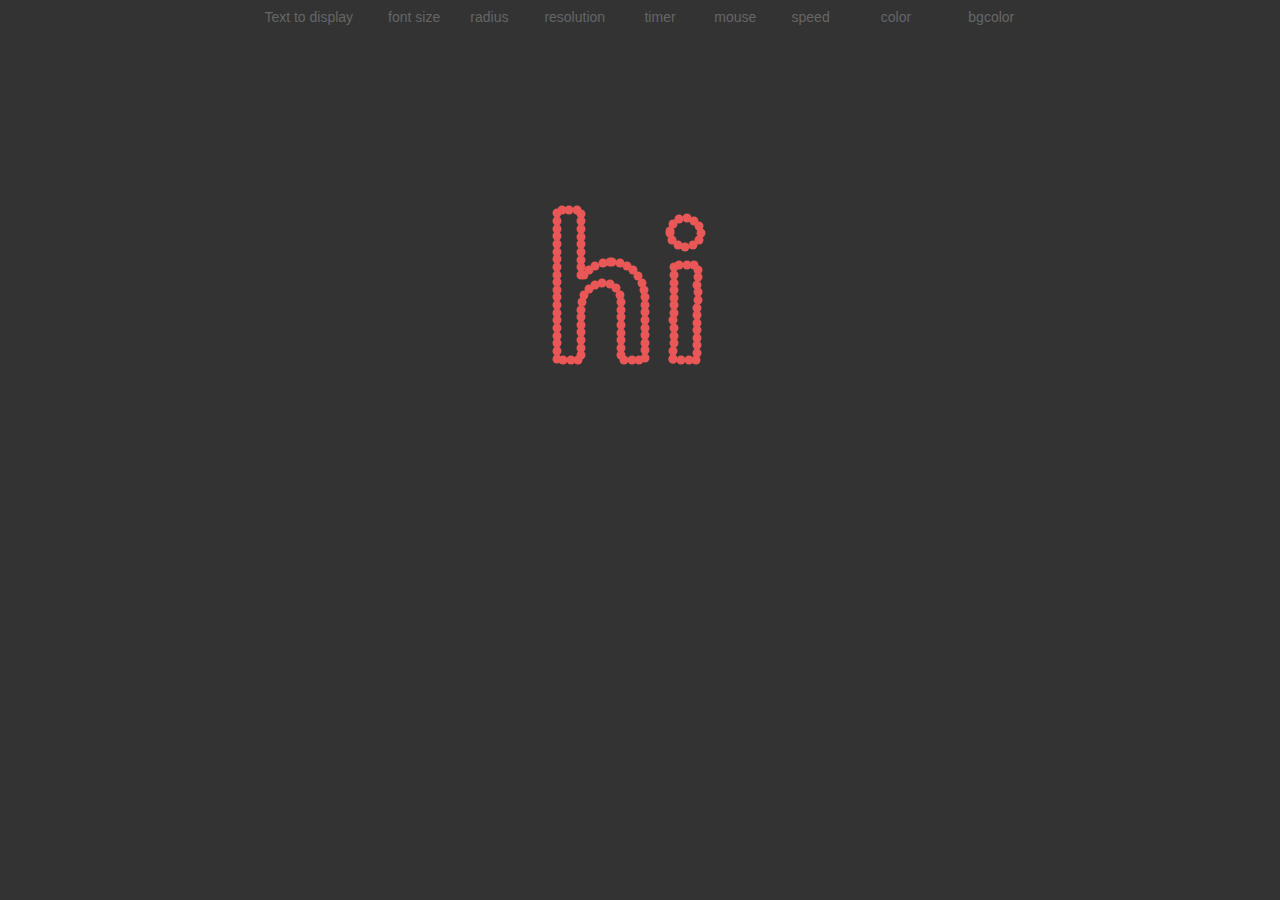
<file: SC01 Moving Text/index.html>
<html>

<head>
  <meta charset="UTF-8">
  <script language="javascript" type="text/javascript" src="libraries/p5.js"></script>
  <script language="javascript" type="text/javascript" src="vehicle.js"></script>
  <link rel="shortcut icon" href="fav.ico" />
  <link rel="stylesheet" href="master.css">
</head>

<body>
  <table>
    <tr align="center">
      <td class="wide">
        <p>Text to display</p>
        <input type="text" name="text" value="<html> hi </html>">
      </td>

      <td class="slim">
        <p>font size</p>
        <input type="number" name="size" value="200">
      </td>
      <td class="slim">
        <p>radius</p>
        <input type="number" name="radius" value="9">
      </td>

      <td class="normal">
        <p>resolution</p>
        <input type="number" name="resolution" step="0.01" value="0.13">
      </td>
      <td class="slim">
        <p>timer</p>
        <input type="number" name="change" step="0.1" value="7">
      </td>

      <td class="slim">
        <p>mouse</p>
        <input type="number" name="mouse" step="1" value="4">
      </td>
      <td class="slim">
        <p>speed</p>
        <input type="number" name="arrive" step="0.1" value="12">
      </td>

      <td class="normal">
        <p>color</p>
        <input type="color" name="vcolor" value="#EA5757">
      </td>
      <td class="normal">
        <p>bgcolor</p>
        <input type="color" name="bgcolor" value="#333333">
      </td>
    </tr>
  </table>

  <script language="javascript" type="text/javascript" src="sketch.js"></script>
</body>

</html>
</file>
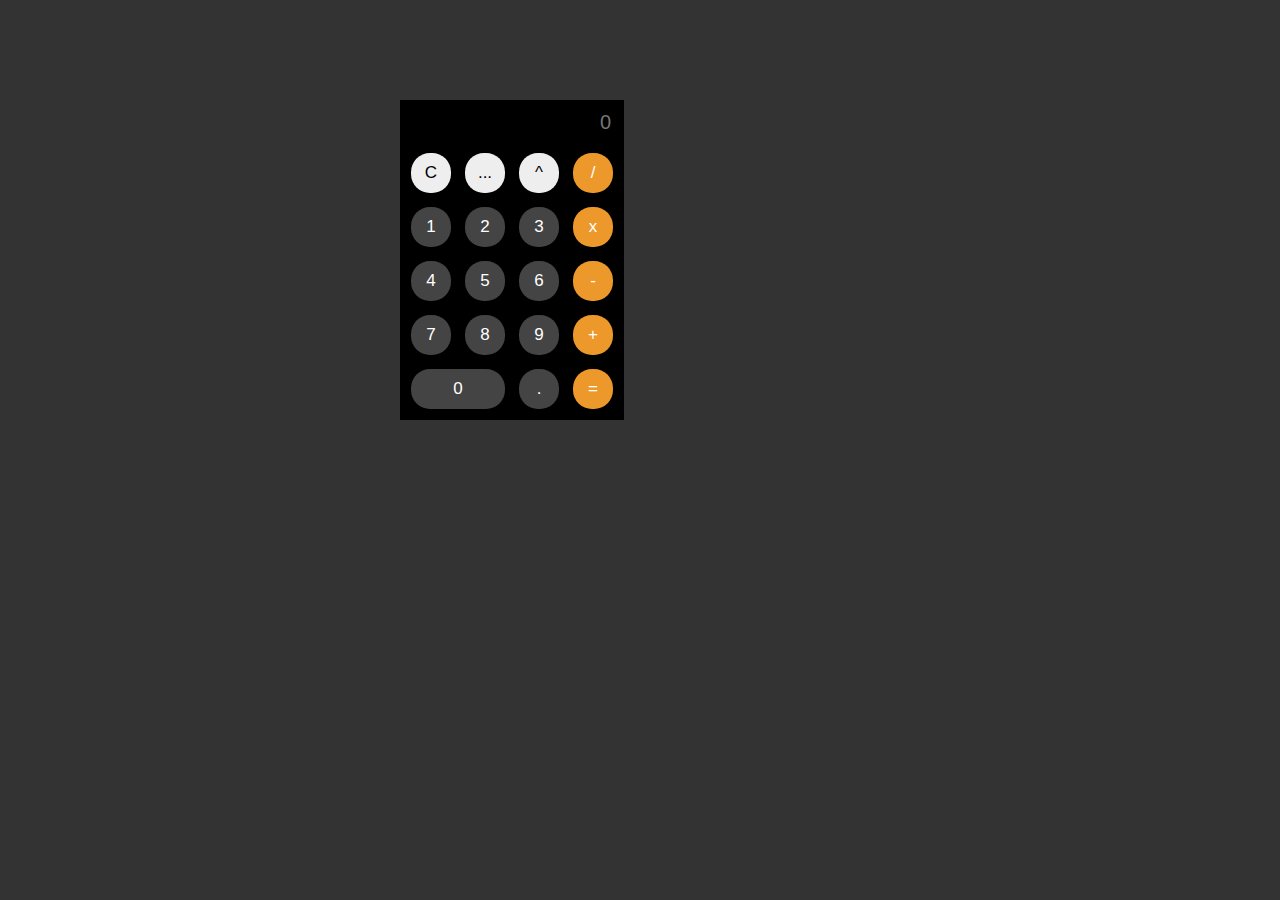
<file: SC02 Calculator/index.html>
<html>

<head>
  <meta charset="utf-8">
  <link rel="shortcut icon" href="fav.ico" />
  <link rel="stylesheet" href="style.css">
</head>

<body style="background:#333">

  <calc>
    <table id="rechner">
      <tr class="scroll">
        <td>

          <textarea placeholder="0" name="out" rows="1"></textarea>

        </td>
      </tr>
      <tr>

        <td>
          <table id="numField">
            <tr>
              <td class="spc">
                <button onclick="C()">C</button>
              </td>
              <td class="spc">
                <button onclick="M(this)">...</button>
              </td>
              <td class="spc">
                <button onclick="addToString(this)">^</button>
              </td>
              <td class="erg">
                <button onclick="addToString(this)">/</button>
              </td>
            </tr>

            <tr>
              <td class="num">
                <button onclick="addToString(this)">1</button>
              </td>
              <td class="num">
                <button onclick="addToString(this)">2</button>
              </td>
              <td class="num">
                <button onclick="addToString(this)">3</button>
              </td>
              <td class="erg">
                <button onclick="addToString(this)">x</button>
              </td>
            </tr>

            <tr>
              <td class="num">
                <button onclick="addToString(this)">4</button>
              </td>
              <td class="num">
                <button onclick="addToString(this)">5</button>
              </td>
              <td class="num">
                <button onclick="addToString(this)">6</button>
              </td>
              <td class="erg">
                <button onclick="addToString(this)">-</button>
              </td>
            </tr>

            <tr>
              <td class="num">
                <button onclick="addToString(this)">7</button>
              </td>
              <td class="num">
                <button onclick="addToString(this)">8</button>
              </td>
              <td class="num">
                <button onclick="addToString(this)">9</button>
              </td>
              <td class="erg">
                <button onclick="addToString(this)">+</button>
              </td>
            </tr>

            <tr>
              <td class="num" colspan="2">
                <button style="width:94px;" onclick="addToString(this)">0</button>
              </td>
              <td class="num">
                <button onclick="addToString(this)">.</button>
              </td>
              <td class="erg">
                <button onclick="ergebnis()">=</button>
              </td>
            </tr>
          </table>
        </td>
      </tr>
    </table>

    <table id="exp">
      <!-- <tr>
        <td></td>
      </tr> -->
      <tr>
        <td class="exp">
          <button onclick="addToString(this)">(</button>
        </td>
        <td class="exp">
          <button onclick="addToString(this)">)</button>
        </td>
        <td class="exp">
          <button onclick="addToStringEXP(this)">x²</button>
        </td>
        <td class="exp">
          <button onclick="addToStringEXP(this)">x³</button>
        </td>
        <td class="exp">
          <button onclick="addToStringEXP(this)">%</button>
        </td>
      </tr>
      <tr>
        <td class="exp">
          <button onclick="addToStringEXP(this)">10^x</button>
        </td>
        <td class="exp">
          <button onclick="addToStringEXP(this)">1/x</button>
        </td>
        <td class="exp">
          <button onclick="addToStringEXP(this)">&#8730;</button>
        </td>
        <td class="exp">
          <button onclick="addToStringEXP(this)">&#8731;</button>
        </td>
        <td class="exp">
          <button onclick="addToStringEXP(this)">Ln</button>
        </td>
      </tr>
      <tr>
        <td class="exp">
          <button onclick="addToStringEXP(this)">log<sub>10</sub></button>
        </td>
        <td class="exp">
          <button onclick="addToStringEXP(this)">x!</button>
        </td>
        <td class="exp">
          <button onclick="addToStringEXP(this)">sin</button>
        </td>
        <td class="exp">
          <button onclick="addToStringEXP(this)">cos</button>
        </td>
        <td class="exp">
          <button onclick="addToStringEXP(this)">tan</button>
        </td>
      </tr>
      <tr>
        <td class="exp">
          <button onclick="addToStringEXP(this)">Rnd</button>
        </td>
        <td class="exp">
          <button onclick="addToStringEXP(this)">EE</button>
        </td>
        <td class="exp">
          <button onclick="A(this)">Rad</button>
        </td>
        <td class="exp">
          <button onclick="addToStringEXP(this)">&#960;</button>
        </td>
        <td class="exp">
          <button onclick="addToStringEXP(this)">e</button>
        </td>
      </tr>
    </table>

  </calc>



  <script type="text/javascript" src="script.js">
  </script>
  <script type="text/javascript" src="calc.js">
  </script>
</body>

</html>
</file>
<file: SC01 Moving Text/master.css>
body {
  margin: auto;
  overflow: hidden;
  width:800px;
  background: rgb(51, 51, 51);
  font-family: sans-serif;
}

input {
  text-align: center;
  border: 1px solid #333;
  background: #999;
  height: 30px;
  margin: 2px;
  opacity: 0;
  transition: opacity 0.3s;
  position: relative;
  top: -31px;
}

p {
  text-align: center;
  font-size: 14;
  padding: 5.5px;
  margin: 0px;
  color: #666;
}

.normal input, .normal p {
  width: 80px;
}

.wide input, .wide p {
  width: 120px;
}

.slim input, .slim p {
  width: 60px;
}

table {
  background: #333;
  width: 800px;
}

input:hover {
  opacity: 1;
}

canvas {
  position: relative;
  top: -31px;
}
</file>
<file: SC02 Calculator/style.css>
body {
  overflow: hidden;
}

calc {
  font-family: sans-serif;
  position: absolute;
  left: 400px;
  top: 100px;
}

tr {
  height: 40px;
}

td {
  width: 40px;
  height: 40px;
}

button {
  margin: 5px;
  outline: 0;
  border: none;
  border-radius: 19px;
  width: 40px;
  height: 40px;
  font-size: 17px;
  text-align: center;
}

#rechner {
  background: #000;
}

#numField {
  background: #000;
}

#result {
  background: #000;
  width: 100%
}

.scroll textarea {
  border: none;
  background: #000;
  color: #fff;
  margin: 0px;
  padding-right: 10px;
  font-family: inherit;
  font-size: 20px;
  width: 100%;
  text-align: right;
  resize: none;
}

.erg button {
  color: #fff;
  background: #ed982a;
}

.spc button {
  color: #000;
  background: #eee;
}

.num button {
  color: #fff;
  background: #444;
}

.exp button {
  color: #fff;
  background: #222;
  width: 2px;
  transition: width 1s;
}

.act button {
  color: #000;
  background: #8ac65b;
}

#exp {
  z-index: -1;
  opacity: 0;
  background: #000;
  padding: 2px;
  padding-top: 4px;
  -webkit-transform: translate(0%, -100%);
  transition: -webkit-transform 1s, opacity 0.3s, background 1s;
  transition-timing-function: ease-in-out;
}

button::-moz-focus-inner {
  border: 0;
}
</file>
